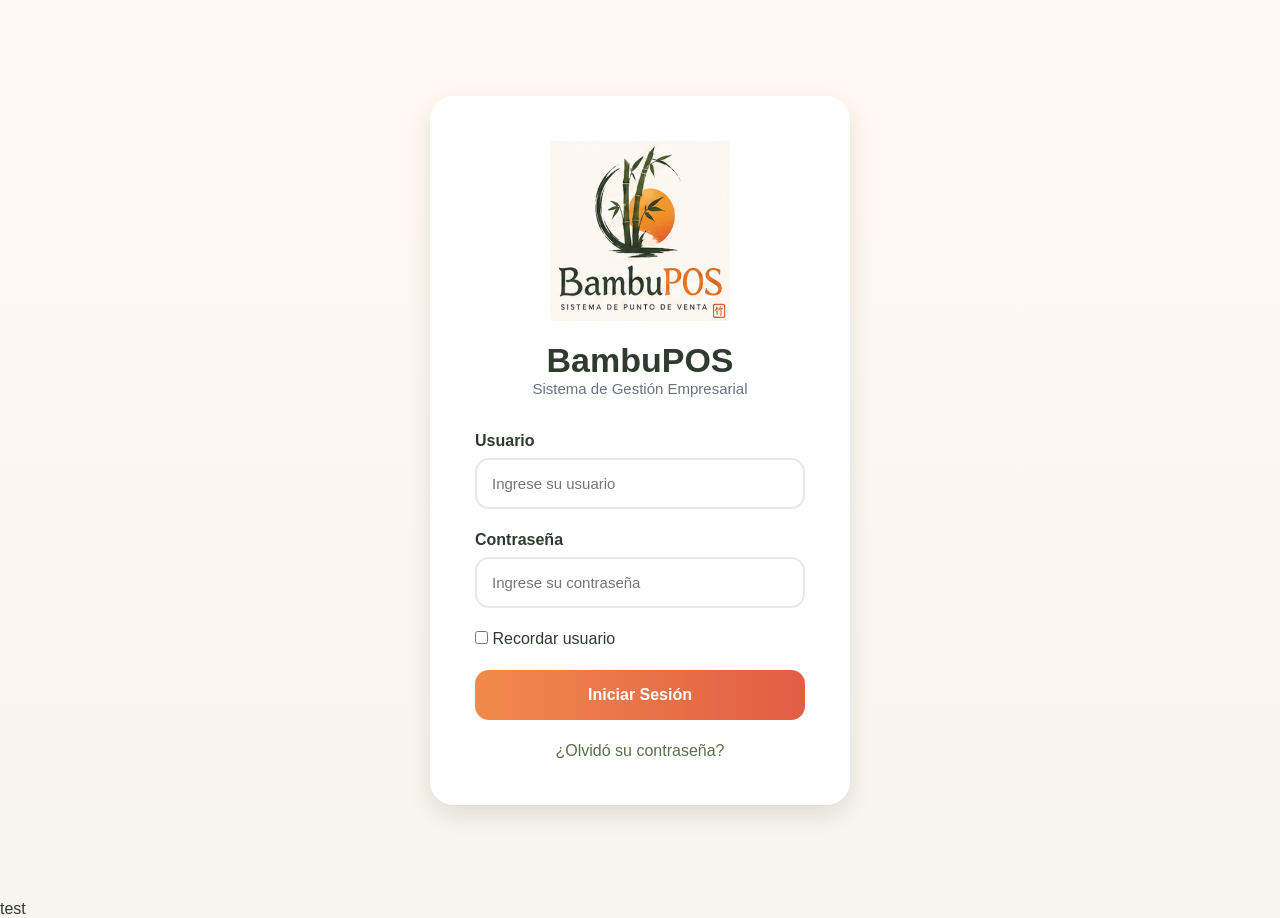
<file: index.html>
<!doctype html>
<html lang="es">
  <head>
    <!-- Configuración básica de la página -->
    <meta charset="UTF-8" />
    <meta name="viewport" content="width=device-width, initial-scale=1.0" />
    <title>BambuPOS - Iniciar Sesión</title>
    <link rel="stylesheet" href="css/styles.css" />
  </head>

  <body>
    <main class="container">
      <!-- Formulario -->
      <section class="login-form">
        <!-- Logo -->
        <img src="images/logo.png" alt="Logo BambuPOS" class="logo" />
        <!-- Título -->
        <h1>BambuPOS</h1>
        <p class="subtitle">Sistema de Gestión Empresarial</p>
        <!-- Formulario -->
        <form>
          <!-- Usuario -->
          <div class="form-group">
            <label for="username"> Usuario </label>
            <input type="text" id="username" placeholder="Ingrese su usuario" />
          </div>
          <!-- Contraseña -->
          <div class="form-group">
            <label for="password"> Contraseña </label>
            <input
              type="password"
              id="password"
              placeholder="Ingrese su contraseña"
            />
          </div>

          <!-- Recordar usuario -->
          <div class="remember">
            <label>
              <input type="checkbox" />
              Recordar usuario
            </label>
          </div>

          <!-- Botón -->
          <!--
                    En futuras clases este botón será reemplazado
                    por JavaScript y posteriormente Backend.

                    De momento utilizamos un enlace para simular
                    el inicio de sesión.
                -->

          <a href="./paginas/dashboard.html" class="login-button"> Iniciar Sesión </a>
          <!-- Recuperar contraseña -->
          <a href="#" class="forgot-password"> ¿Olvidó su contraseña? </a>
        </form>
      </section>
    </main>
  </body>
</html>
test
</file>
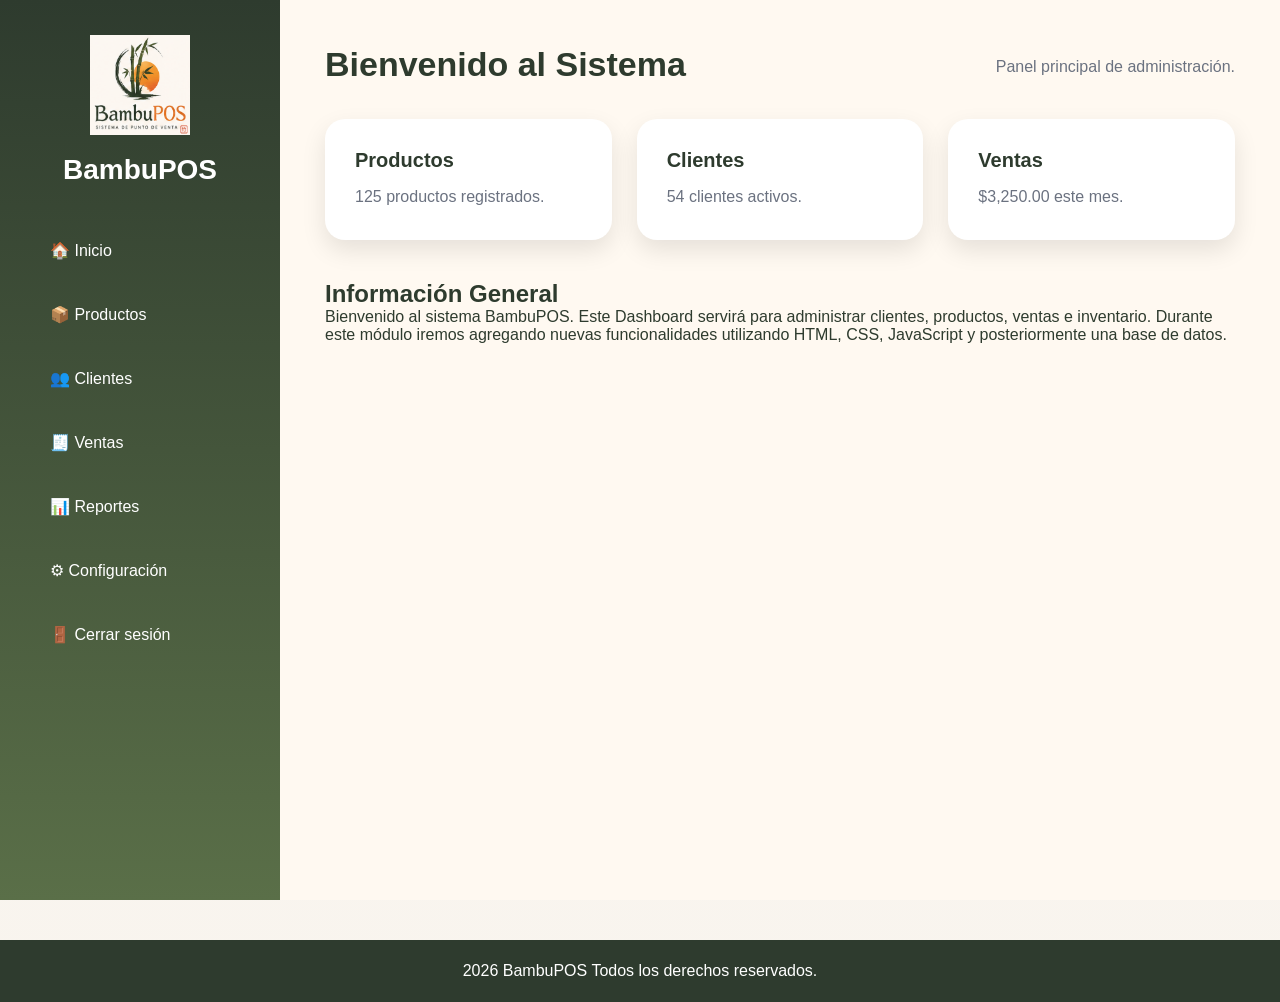
<file: paginas/dashboard.html>
<!doctype html>
<html lang="es">
  <head>
    <!-- Configuración básica -->
    <meta charset="UTF-8" />
    <meta name="viewport" content="width=device-width, initial-scale=1.0" />

    <!-- Título -->
    <title>BambuPOS - Dashboard</title>

    <!-- Hoja de estilos -->
    <link rel="stylesheet" href="../css/styles.css" />
  </head>
  <body>
    <!-- Contenedor principal -->
    <div class="dashboard">
      <!-- ========================================= -->
      <!-- MENÚ LATERAL -->
      <!-- ========================================= -->

      <aside class="sidebar">
        <!-- Logo -->

        <div class="logo">
          <img src="../images/logo.png" alt="Logo" />
          <h2>BambuPOS</h2>
        </div>

        <!-- Navegación -->
        <nav>
          <ul>
            <li>
              <a href="#">🏠 Inicio</a>
            </li>
            <li>
              <a href="productos.html">📦 Productos</a>
            </li>
            <li>
              <a href="#">👥 Clientes</a>
            </li>
            <li>
              <a href="#">🧾 Ventas</a>
            </li>
            <li>
              <a href="#">📊 Reportes</a>
            </li>
            <li>
              <a href="#">⚙ Configuración</a>
            </li>
            <li>
              <a href="../index.html"> 🚪 Cerrar sesión </a>
            </li>
          </ul>
        </nav>
      </aside>

      <!-- ========================================= -->
      <!-- CONTENIDO -->
      <!-- ========================================= -->

      <main class="content">
        <!-- Encabezado -->

        <header>
          <h1>Bienvenido al Sistema</h1>
          <p>Panel principal de administración.</p>
        </header>

        <!-- Tarjetas -->

        <section class="cards">
          <!-- Tarjeta 1 -->
          <article class="card">
            <h3>Productos</h3>
            <p>125 productos registrados.</p>
          </article>

          <!-- Tarjeta 2 -->

          <article class="card">
            <h3>Clientes</h3>
            <p>54 clientes activos.</p>
          </article>

          <!-- Tarjeta 3 -->

          <article class="card">
            <h3>Ventas</h3>
            <p>$3,250.00 este mes.</p>
          </article>
        </section>

        <!-- Información -->

        <section>
          <h2>Información General</h2>
          <p>
            Bienvenido al sistema BambuPOS. Este Dashboard servirá para
            administrar clientes, productos, ventas e inventario. Durante este
            módulo iremos agregando nuevas funcionalidades utilizando HTML, CSS,
            JavaScript y posteriormente una base de datos.
          </p>
        </section>
      </main>
    </div>

    <!-- ========================================= -->
    <!-- PIE DE PÁGINA -->
    <!-- ========================================= -->

    <footer>
      <p>2026 BambuPOS Todos los derechos reservados.</p>
    </footer>
  </body>
</html>
</file>
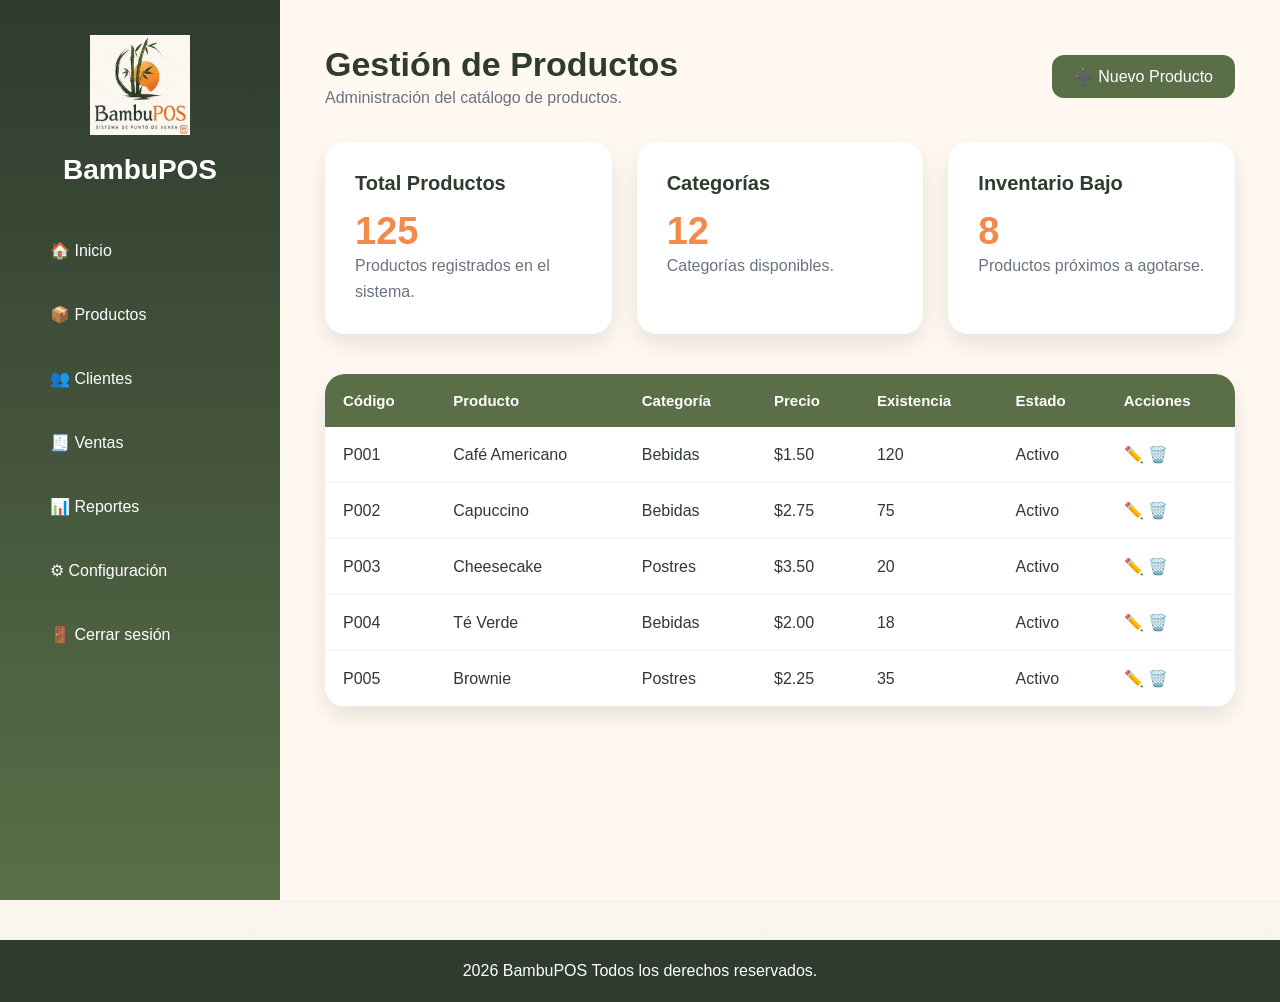
<file: paginas/productos.html>
<!doctype html>
<html lang="es">
  <head>
    <!-- Configuración básica -->
    <meta charset="UTF-8" />
    <meta name="viewport" content="width=device-width, initial-scale=1.0" />

    <!-- Título -->
    <title>BambuPOS - Productos</title>

    <!-- Hoja de estilos -->
    <link rel="stylesheet" href="../css/styles.css" />
  </head>

  <body>
    <!-- ========================================= -->
    <!-- CONTENEDOR PRINCIPAL -->
    <!-- ========================================= -->

    <div class="dashboard">
      <!-- ========================================= -->
      <!-- MENÚ LATERAL -->
      <!-- ========================================= -->

      <aside class="sidebar">
        <!-- Logo -->

        <div class="logo">
          <img src="../images/logo.png" alt="Logo" />
          <h2>BambuPOS</h2>
        </div>

        <!-- Navegación -->

        <nav>
          <ul>
            <li>
              <a href="dashboard.html">🏠 Inicio</a>
            </li>

            <li>
              <a href="productos.html">📦 Productos</a>
            </li>

            <li>
              <a href="#">👥 Clientes</a>
            </li>

            <li>
              <a href="#">🧾 Ventas</a>
            </li>

            <li>
              <a href="#">📊 Reportes</a>
            </li>

            <li>
              <a href="#">⚙ Configuración</a>
            </li>

            <li>
              <a href="../index.html">🚪 Cerrar sesión</a>
            </li>
          </ul>
        </nav>
      </aside>

      <!-- ========================================= -->
      <!-- CONTENIDO PRINCIPAL -->
      <!-- ========================================= -->

      <main class="content">
        <!-- Encabezado -->

        <header>
          <div>
            <h1>Gestión de Productos</h1>
            <p>Administración del catálogo de productos.</p>
          </div>

          <a href="#" class="button">➕ Nuevo Producto</a>
        </header>

        <!-- Tarjetas -->

        <section class="cards">
          <article class="card">
            <h3>Total Productos</h3>
            <span class="number">125</span>
            <p>Productos registrados en el sistema.</p>
          </article>

          <article class="card">
            <h3>Categorías</h3>
            <span class="number">12</span>
            <p>Categorías disponibles.</p>
          </article>

          <article class="card">
            <h3>Inventario Bajo</h3>
            <span class="number">8</span>
            <p>Productos próximos a agotarse.</p>
          </article>
        </section>

        <!-- Tabla -->

        <section class="table-container">
          <table>
            <thead>
              <tr>
                <th>Código</th>
                <th>Producto</th>
                <th>Categoría</th>
                <th>Precio</th>
                <th>Existencia</th>
                <th>Estado</th>
                <th>Acciones</th>
              </tr>
            </thead>

            <tbody>
              <tr>
                <td>P001</td>
                <td>Café Americano</td>
                <td>Bebidas</td>
                <td>$1.50</td>
                <td>120</td>
                <td>Activo</td>
                <td>✏️ 🗑️</td>
              </tr>

              <tr>
                <td>P002</td>
                <td>Capuccino</td>
                <td>Bebidas</td>
                <td>$2.75</td>
                <td>75</td>
                <td>Activo</td>
                <td>✏️ 🗑️</td>
              </tr>

              <tr>
                <td>P003</td>
                <td>Cheesecake</td>
                <td>Postres</td>
                <td>$3.50</td>
                <td>20</td>
                <td>Activo</td>
                <td>✏️ 🗑️</td>
              </tr>

              <tr>
                <td>P004</td>
                <td>Té Verde</td>
                <td>Bebidas</td>
                <td>$2.00</td>
                <td>18</td>
                <td>Activo</td>
                <td>✏️ 🗑️</td>
              </tr>

              <tr>
                <td>P005</td>
                <td>Brownie</td>
                <td>Postres</td>
                <td>$2.25</td>
                <td>35</td>
                <td>Activo</td>
                <td>✏️ 🗑️</td>
              </tr>
            </tbody>
          </table>
        </section>
      </main>
    </div>

    <!-- ========================================= -->
    <!-- PIE DE PÁGINA -->
    <!-- ========================================= -->

    <footer>
      <p>2026 BambuPOS Todos los derechos reservados.</p>
    </footer>
  </body>
</html>
</file>
<file: css/styles.css>
/* ========================================= */
/* VARIABLES */
/* ========================================= */

/* Las variables CSS permiten reutilizar colores, sombras y medidas en todo el proyecto para mantener una identidad visual consistente. */
:root{
    --primary:#F18A4B; /* Color principal utilizado para botones y elementos destacados. */
    --primary-dark:#E15D44; /* Variante más intensa del color principal para efectos interactivos. */
    --secondary:#5A6F48; /* Color secundario inspirado en el bambú para elementos complementarios. */
    --secondary-light:#8BA26E; /* Variante clara utilizada en detalles y estados secundarios. */
    --dark:#2E3B2E; /* Color principal para textos y fondos oscuros. */
    --background:#FFF9F1; /* Color base utilizado como fondo general del sitio. */
    --surface:#FFFFFF; /* Color utilizado para tarjetas y formularios. */
    --text:#2E3B2E; /* Color principal del contenido textual. */
    --muted:#6B7280; /* Color utilizado para textos secundarios. */
    --shadow:0px 10px 25px rgba(0,0,0,.10); /* Sombra suave utilizada para generar profundidad. */
    --radius:18px; /* Radio estándar utilizado para redondear esquinas. */
}

/* ========================================= */
/* RESET BÁSICO */
/* ========================================= */

/* El selector universal elimina los estilos predeterminados del navegador para lograr un diseño consistente. */
*{
    margin:0; /* Elimina el margen externo de todos los elementos. */
    padding:0; /* Elimina el espacio interno predeterminado. */
    box-sizing:border-box; /* Incluye borde y relleno dentro del tamaño definido del elemento. */
}

/* ========================================= */
/* ESTILOS GENERALES */
/* ========================================= */

body{
    font-family:Arial,Helvetica,sans-serif; /* Define la tipografía principal del sitio. */
    background:linear-gradient(to bottom,#FFF9F1,#F8F4EE); /* Aplica un degradado cálido inspirado en un atardecer. */
    color:var(--text); /* Utiliza el color principal para el contenido textual. */
}

/* ========================================= */
/* LOGIN */
/* ========================================= */

.container{
    display:flex; /* Activa Flexbox para organizar los elementos internos. */
    justify-content:center; /* Centra los elementos horizontalmente. */
    align-items:center; /* Centra los elementos verticalmente. */
    min-height:100vh; /* Hace que el contenedor ocupe toda la altura visible de la ventana. */
    padding:60px; /* Agrega espacio interno alrededor del contenido. */
    gap:60px; /* Separa los elementos hijos manteniendo una distancia uniforme. */
}

/* Imagen lateral */

.login-image{
    width:55%; /* Asigna más espacio a la ilustración principal. */
    text-align:center; /* Centra horizontalmente el contenido interno. */
}

.login-image img{
    width:100%; /* Permite que la imagen ocupe todo el ancho del contenedor. */
    max-width:650px; /* Limita el tamaño máximo para conservar la proporción. */
}

/* Formulario */

.login-form{
    width:420px; /* Define un ancho fijo para mantener una lectura cómoda. */
    background:rgba(255,255,255,.95); /* Aplica un fondo blanco con ligera transparencia. */
    padding:45px; /* Agrega espacio interno alrededor del formulario. */
    border-radius:24px; /* Redondea las esquinas para un aspecto moderno. */
    box-shadow:var(--shadow); /* Genera profundidad mediante una sombra suave. */
    backdrop-filter:blur(15px); /* Aplica un efecto de desenfoque al fondo cuando el navegador lo soporta. */
}

/* Logo */

.logo{
    width:180px; /* Define el tamaño del logotipo. */
    display:block; /* Convierte el elemento en un bloque independiente. */
    margin:auto; /* Centra el logotipo horizontalmente. */
}

/* Título */

.login-form h1{
    text-align:center; /* Centra el texto del encabezado. */
    margin-top:20px; /* Agrega separación respecto al logotipo. */
    font-size:34px; /* Incrementa el tamaño del título principal. */
    color:var(--dark); /* Utiliza el color principal del proyecto. */
}

/* Subtítulo */

.subtitle{
    text-align:center; /* Centra el subtítulo. */
    color:var(--muted); /* Utiliza un color discreto para reducir el protagonismo visual. */
    margin-bottom:35px; /* Separa el subtítulo del formulario. */
    font-size:15px; /* Define un tamaño de lectura cómodo. */
}

/* Grupo de controles */

.form-group{
    margin-bottom:22px; /* Separa cada grupo de controles del siguiente. */
}

/* Etiquetas */

.form-group label{
    display:block; /* Coloca la etiqueta en una línea independiente. */
    margin-bottom:8px; /* Separa la etiqueta del campo correspondiente. */
    font-weight:600; /* Resalta el texto de la etiqueta. */
    color:var(--dark); /* Utiliza el color principal para facilitar la lectura. */
}

/* Inputs */

.form-group input{
    width:100%; /* Hace que el campo ocupe todo el ancho disponible. */
    padding:15px; /* Incrementa el espacio interno para mejorar la experiencia de escritura. */
    border:2px solid #E8E8E8; /* Dibuja un borde suave alrededor del campo. */
    border-radius:14px; /* Redondea las esquinas del campo. */
    font-size:15px; /* Define el tamaño del texto ingresado. */
    transition:.30s; /* Suaviza los cambios de apariencia al interactuar con el campo. */
}

.form-group input:focus{
    outline:none; /* Elimina el contorno predeterminado del navegador. */
    border-color:var(--primary); /* Resalta el borde utilizando el color principal. */
    box-shadow:0px 0px 0px 4px rgba(241,138,75,.20); /* Agrega un resplandor para indicar que el campo está activo. */
}

/* Checkbox */

.remember{
    margin-bottom:22px; /* Separa el checkbox del botón principal. */
}

/* Botón */

.login-button{
    display:block; /* Convierte el enlace en un bloque para ocupar todo el ancho. */
    width:100%; /* Hace que el botón ocupe completamente el formulario. */
    text-align:center; /* Centra el texto del botón. */
    background:linear-gradient(90deg,#F18A4B,#E15D44); /* Aplica un degradado inspirado en el atardecer. */
    color:white; /* Utiliza texto blanco para mejorar el contraste. */
    padding:16px; /* Incrementa el área de interacción del botón. */
    border-radius:14px; /* Redondea las esquinas del botón. */
    text-decoration:none; /* Elimina el subrayado del enlace. */
    font-weight:bold; /* Resalta el texto del botón. */
    transition:.30s; /* Suaviza las animaciones al interactuar con el botón. */
}

.login-button:hover{
    transform:translateY(-2px); /* Desplaza ligeramente el botón hacia arriba para generar sensación de elevación. */
    box-shadow:0px 10px 20px rgba(241,138,75,.35); /* Agrega una sombra más intensa durante la interacción. */
}

/* Recuperar contraseña */

.forgot-password{
    display:block; /* Convierte el enlace en un elemento de bloque. */
    margin-top:22px; /* Separa el enlace del botón principal. */
    text-align:center; /* Centra el texto del enlace. */
    text-decoration:none; /* Elimina el subrayado predeterminado. */
    color:var(--secondary); /* Utiliza el color secundario para diferenciar el enlace. */
    transition:.30s; /* Suaviza los cambios de color al interactuar. */
}

.forgot-password:hover{
    color:var(--primary); /* Cambia al color principal cuando el cursor pasa sobre el enlace. */
}

/* ========================================= */
/* DASHBOARD */
/* ========================================= */

.dashboard{
    display:flex; /* Organiza el menú lateral y el contenido principal mediante Flexbox. */
    min-height:100vh; /* Hace que el Dashboard ocupe toda la altura visible. */
    background:var(--background); /* Utiliza un fondo claro para mantener una apariencia limpia. */
}

/* Menú lateral */

.sidebar{
    width:280px; /* Define un ancho fijo para el menú lateral. */
    background:linear-gradient(180deg,#2E3B2E,#5A6F48); /* Aplica un degradado inspirado en los tonos del bambú. */
    color:white; /* Cambia el color del texto para mejorar el contraste. */
    padding:35px; /* Agrega espacio interno alrededor del contenido del menú. */
}

/* Logo */

.sidebar .logo{
    text-align:center; /* Centra el contenido del logotipo. */
    margin-bottom:40px; /* Separa el logotipo del menú de navegación. */
}

.sidebar img{
    width:100px; /* Define el tamaño de la imagen del logotipo. */
    margin-bottom:15px; /* Agrega separación entre la imagen y el título. */
}

.sidebar h2{
    text-align:center; /* Centra el nombre del sistema. */
    font-size:28px; /* Incrementa el tamaño del encabezado. */
    color:white; /* Mantiene el texto visible sobre el fondo oscuro. */
}

/* Lista */

.sidebar ul{
    list-style:none; /* Elimina las viñetas de la lista de navegación. */
}

/* Espaciado */

.sidebar li{
    margin-bottom:15px; /* Separa cada opción del menú lateral. */
}

/* Links */

.sidebar a{
    display:block; /* Hace que todo el ancho del enlace sea interactivo. */
    padding:15px; /* Agrega espacio interno para facilitar el clic. */
    border-radius:14px; /* Redondea las esquinas del enlace. */
    text-decoration:none; /* Elimina el subrayado predeterminado. */
    color:white; /* Mantiene el texto visible sobre el fondo oscuro. */
    transition:.30s; /* Suaviza las animaciones al interactuar con el menú. */
}

.sidebar a:hover{
    background:rgba(255,255,255,.12); /* Agrega un fondo semitransparente al pasar el cursor. */
    transform:translateX(5px); /* Desplaza ligeramente la opción seleccionada para mejorar la retroalimentación visual. */
}

/* ========================================= */
/* CONTENIDO */
/* ========================================= */

.content{
    flex:1; /* Permite que el contenido principal ocupe todo el espacio restante del Dashboard. */
    padding:45px; /* Agrega espacio interno alrededor del contenido para mejorar la distribución visual. */
    overflow:auto; /* Permite mostrar barras de desplazamiento cuando el contenido supera el tamaño disponible. */
}

/* Header */

header{
    display:flex; /* Organiza los elementos del encabezado horizontalmente. */
    justify-content:space-between; /* Distribuye los elementos dejando espacio entre ellos. */
    align-items:center; /* Centra verticalmente los elementos del encabezado. */
    margin-bottom:35px; /* Separa el encabezado del contenido siguiente. */
}

header h1{
    font-size:34px; /* Define un tamaño destacado para el título principal. */
    color:var(--dark); /* Utiliza el color principal del proyecto. */
}

header p{
    color:var(--muted); /* Utiliza un color secundario para la información complementaria. */
    margin-top:5px; /* Agrega una pequeña separación respecto al título. */
}

/* Tarjetas */

.cards{
    display:flex; /* Organiza las tarjetas horizontalmente mediante Flexbox. */
    gap:25px; /* Mantiene una separación uniforme entre las tarjetas. */
    margin-bottom:40px; /* Separa las tarjetas del contenido siguiente. */
}

/* Card */

.card{
    flex:1; /* Hace que todas las tarjetas ocupen el mismo ancho disponible. */
    background:var(--surface); /* Utiliza un fondo blanco para destacar cada tarjeta. */
    padding:30px; /* Agrega espacio interno alrededor del contenido. */
    border-radius:20px; /* Redondea las esquinas para una apariencia moderna. */
    box-shadow:var(--shadow); /* Genera profundidad mediante una sombra suave. */
    transition:.30s; /* Suaviza las animaciones al interactuar con la tarjeta. */
}

.card:hover{
    transform:translateY(-6px); /* Desplaza ligeramente la tarjeta hacia arriba para simular elevación. */
    box-shadow:0px 15px 35px rgba(0,0,0,.15); /* Incrementa la sombra durante la interacción. */
}

.card h3{
    color:var(--dark); /* Utiliza el color principal para el título de la tarjeta. */
    margin-bottom:12px; /* Agrega separación respecto al contenido inferior. */
    font-size:20px; /* Define un tamaño apropiado para el encabezado. */
}

.card p{
    color:var(--muted); /* Utiliza un color discreto para el contenido descriptivo. */
    line-height:1.6; /* Incrementa el espacio entre líneas para mejorar la lectura. */
}

.card .number{
    display:block; /* Coloca el número en una línea independiente. */
    font-size:38px; /* Incrementa el tamaño para destacar la información principal. */
    font-weight:bold; /* Resalta el valor mostrado. */
    color:var(--primary); /* Utiliza el color principal para captar la atención. */
    margin-top:15px; /* Agrega separación respecto al contenido superior. */
}

/* Tablas */

.table-container{
    background:var(--surface); /* Utiliza un fondo blanco para destacar la tabla. */
    border-radius:20px; /* Redondea las esquinas del contenedor. */
    box-shadow:var(--shadow); /* Agrega profundidad mediante una sombra. */
    overflow:hidden; /* Evita que el contenido sobresalga de los bordes redondeados. */
}

table{
    width:100%; /* Hace que la tabla ocupe todo el ancho disponible. */
    border-collapse:collapse; /* Une los bordes de las celdas para obtener una apariencia uniforme. */
}

thead{
    background:var(--secondary); /* Utiliza el color secundario para diferenciar el encabezado. */
    color:white; /* Mantiene un contraste adecuado sobre el fondo oscuro. */
}

th{
    text-align:left; /* Alinea el contenido hacia la izquierda. */
    padding:18px; /* Agrega espacio interno a las celdas del encabezado. */
    font-size:15px; /* Define un tamaño adecuado para los títulos de columnas. */
}

td{
    padding:18px; /* Agrega espacio interno a cada celda. */
    border-bottom:1px solid #EEEEEE; /* Dibuja una línea separadora entre registros. */
    color:var(--text); /* Utiliza el color principal para la información mostrada. */
}

tbody tr{
    transition:.30s; /* Suaviza las animaciones al interactuar con las filas. */
}

tbody tr:hover{
    background:#FFF6ED; /* Resalta la fila sobre la que se posiciona el cursor. */
}

/* Botones secundarios */

.button{
    display:inline-block; /* Permite definir dimensiones manteniendo el flujo del texto. */
    padding:12px 22px; /* Agrega espacio interno horizontal y vertical. */
    background:var(--secondary); /* Utiliza el color secundario como fondo. */
    color:white; /* Mantiene un contraste adecuado sobre el botón. */
    border-radius:12px; /* Redondea las esquinas del botón. */
    text-decoration:none; /* Elimina el subrayado del enlace. */
    transition:.30s; /* Suaviza las animaciones durante la interacción. */
}

.button:hover{
    background:var(--primary); /* Cambia al color principal cuando el cursor pasa sobre el botón. */
}

/* Pie */

footer{
    background:var(--dark); /* Utiliza el color principal oscuro para el pie de página. */
    color:white; /* Mantiene el texto visible sobre el fondo oscuro. */
    text-align:center; /* Centra el contenido horizontalmente. */
    padding:22px; /* Agrega espacio interno alrededor del contenido. */
    margin-top:40px; /* Separa el pie de página del contenido principal. */
}

#titulo:

/* ========================================= */
/* RESPONSIVE */
/* ========================================= */

@media(max-width:900px){

    /* Login */

    .container{
        flex-direction:column; /* Coloca la imagen y el formulario uno debajo del otro. */
        gap:35px; /* Mantiene separación uniforme entre ambos elementos. */
        padding:30px; /* Reduce el espacio interno para adaptarse a pantallas pequeñas. */
    }

    .login-image{
        width:100%; /* Permite que la ilustración ocupe todo el ancho disponible. */
    }

    .login-image img{
        max-width:420px; /* Limita el tamaño máximo de la imagen para evitar desbordamientos. */
    }

    .login-form{
        width:100%; /* Hace que el formulario se adapte al ancho disponible. */
        max-width:450px; /* Limita el ancho máximo para conservar una lectura cómoda. */
    }

    /* Dashboard */

    .dashboard{
        flex-direction:column; /* Coloca el menú encima del contenido principal. */
    }

    .sidebar{
        width:100%; /* Hace que el menú lateral ocupe todo el ancho de la pantalla. */
    }

    .content{
        padding:30px; /* Reduce el espacio interno para aprovechar mejor el área disponible. */
    }

    header{
        flex-direction:column; /* Organiza el contenido del encabezado verticalmente. */
        align-items:flex-start; /* Alinea el contenido al inicio del contenedor. */
        gap:10px; /* Agrega separación entre los elementos del encabezado. */
    }

    .cards{
        flex-direction:column; /* Coloca las tarjetas una debajo de otra. */
    }

    .card{
        width:100%; /* Hace que cada tarjeta ocupe todo el ancho disponible. */
    }

    table{
        font-size:14px; /* Reduce el tamaño del texto para mejorar la visualización en pantallas pequeñas. */
    }

    th{
        padding:14px; /* Reduce el espacio interno del encabezado de la tabla. */
    }

    td{
        padding:14px; /* Reduce el espacio interno de las celdas. */
    }

    footer{
        margin-top:25px; /* Reduce la separación respecto al contenido principal. */
    }

}
</file>
